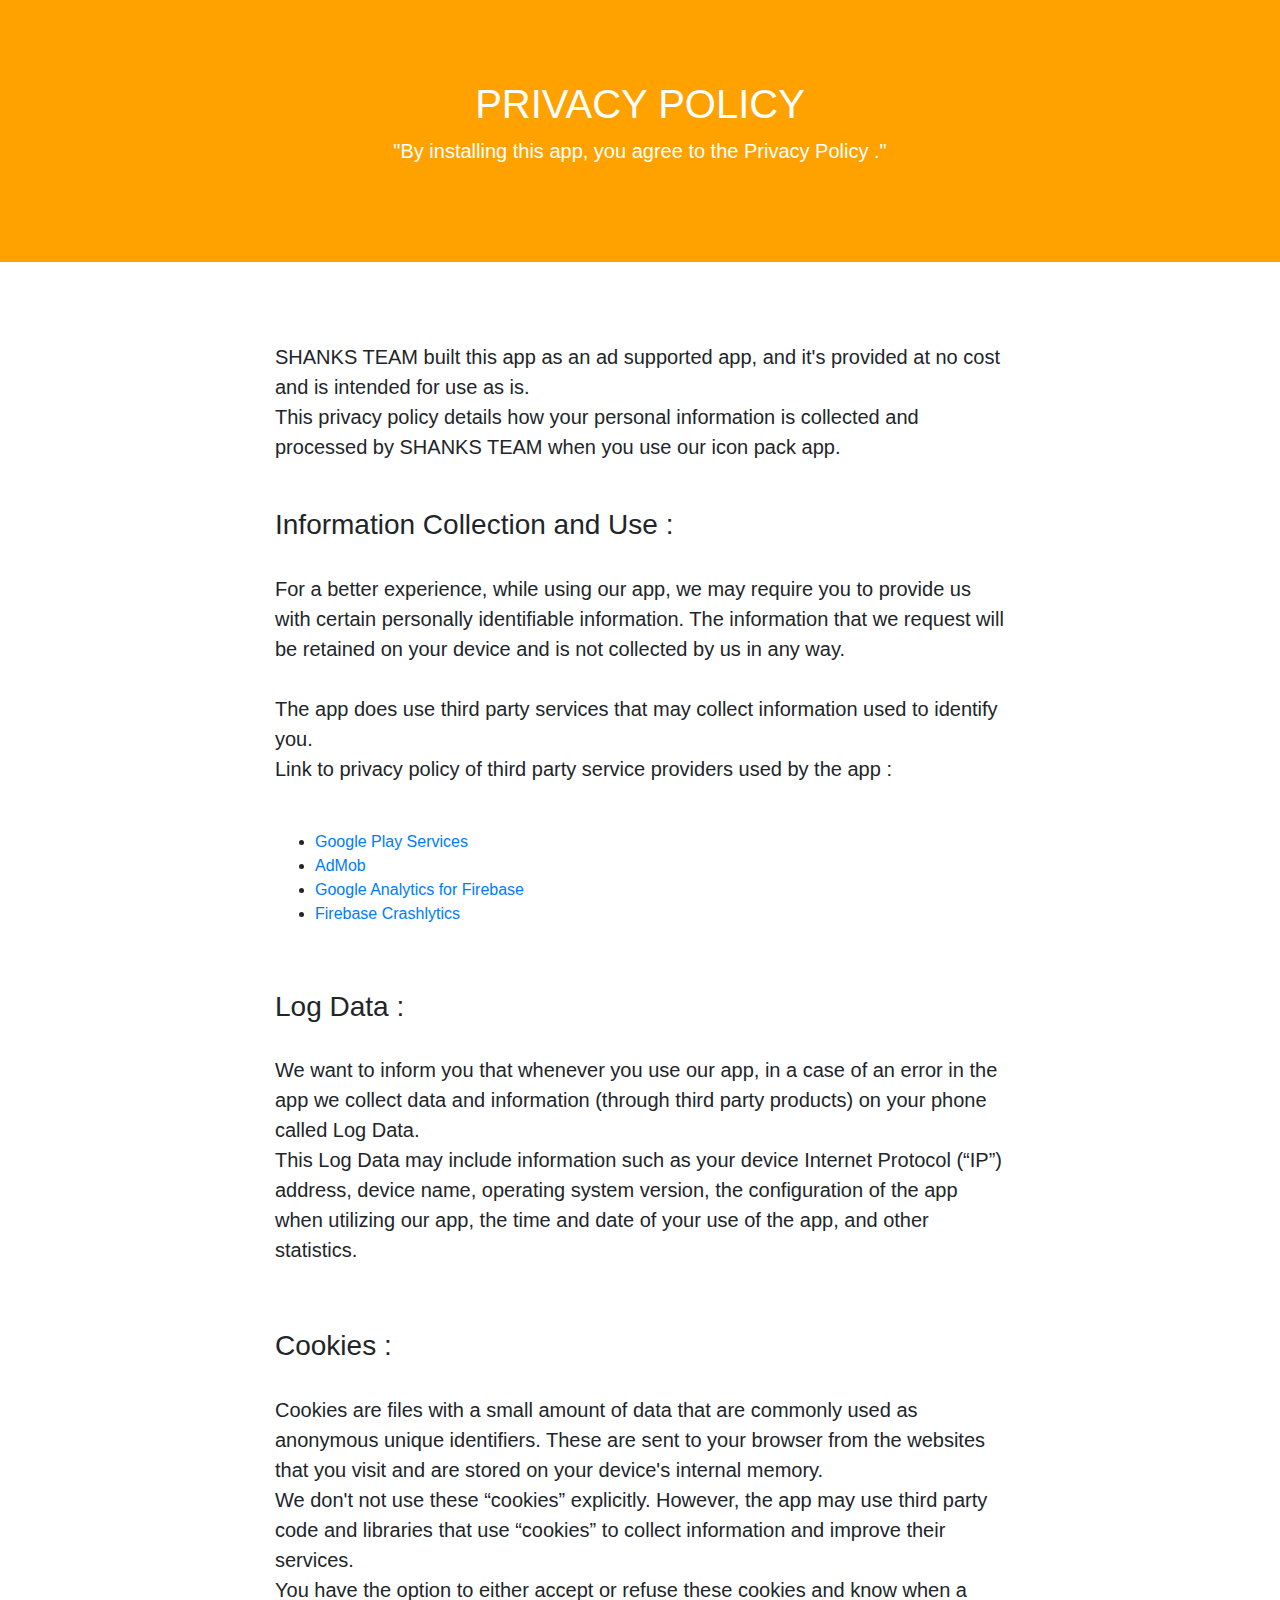
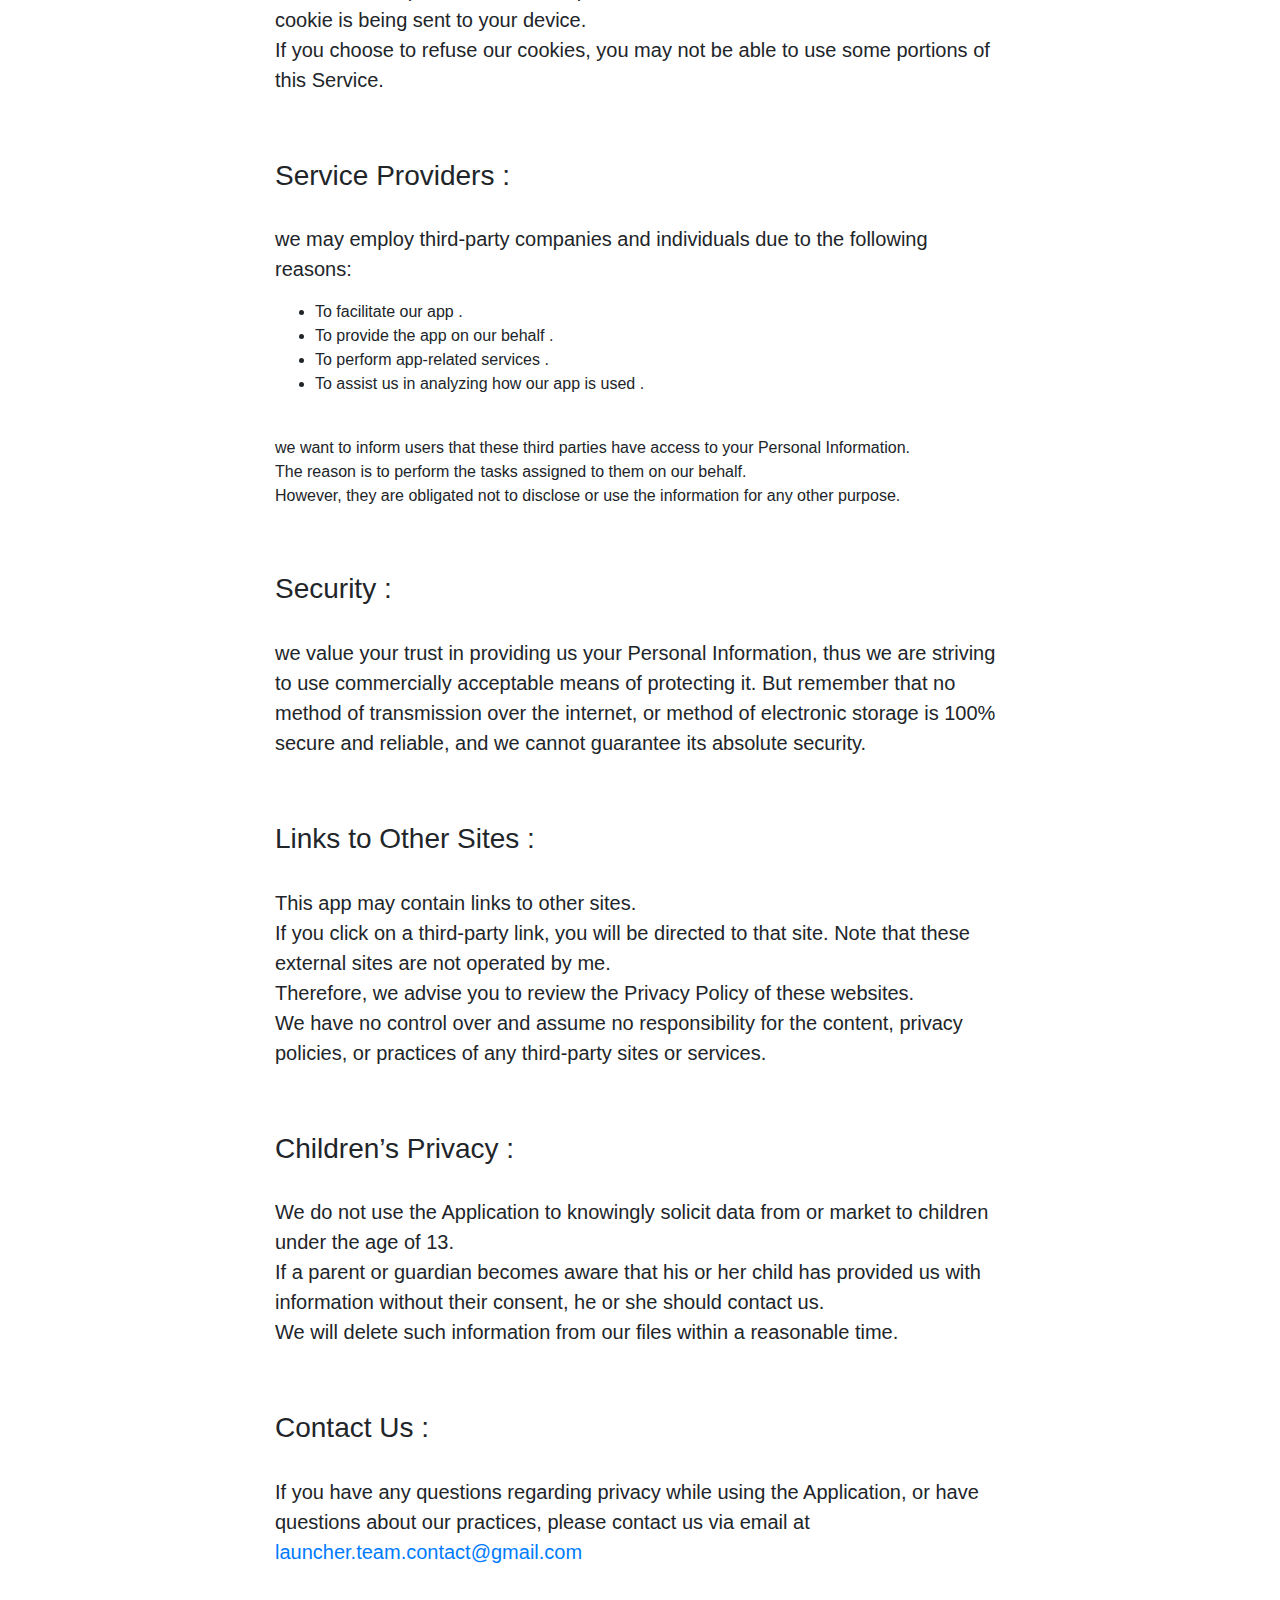
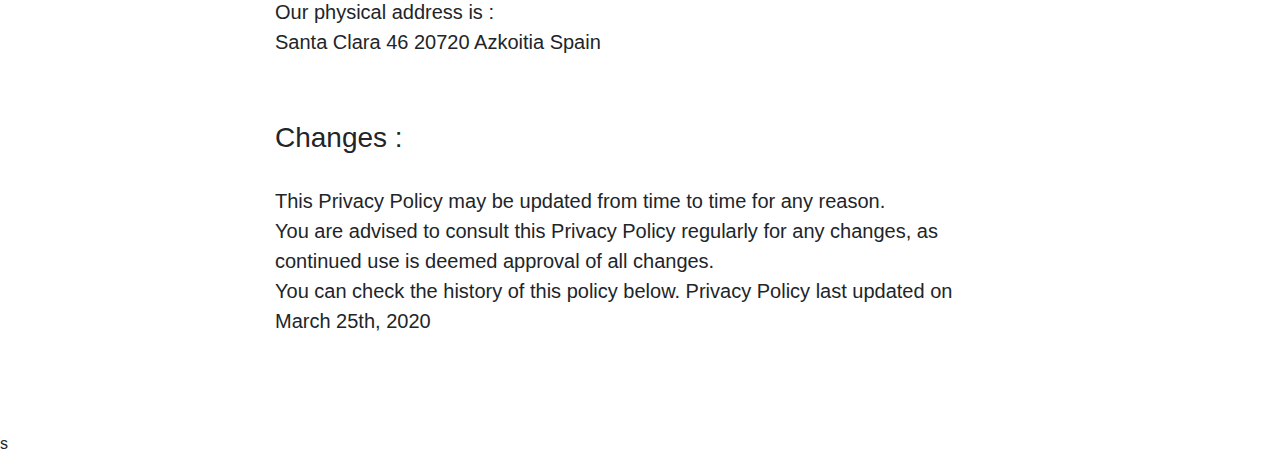
<file: index.html>
<!DOCTYPE html>
<html lang="en">
  <head>
    <meta charset="utf-8">
    <meta name="viewport" content="width=device-width, initial-scale=1, shrink-to-fit=no">
    <title>privacy policy</title>
    <link href="vendor/bootstrap/css/bootstrap.min.css" rel="stylesheet">
    <link href="css/scrolling-nav.css" rel="stylesheet">
  </head>
  <body id="page-top">
    <header>
      <div class="container text-center">
        <h1>PRIVACY POLICY</h1>
        <p class="lead" id="worning">"By installing this app, you agree to the Privacy Policy ."</p>
      </div>
    </header>
    <section id="about">
      <div class="container">
        <div class="row">
          <div class="col-lg-8 mx-auto">
            <p class="lead">SHANKS TEAM built this app as an ad supported app,
              and it's provided at no cost and is intended for use as is.
              <br>
              This privacy policy details how your personal information is 
              collected and processed by SHANKS TEAM when you use our icon pack app.
              <br><br>
            <h3>Information Collection and Use :</h3>
            <br>
            <p class="lead">For a better experience, while using our app,
              we may require you to provide us with certain personally identifiable information.
              The information that we request will be retained on your device and is not collected by us in any way.
              <br><br>
              The app does use third party services that may collect
              information used to identify you.
              <br>
              Link to privacy policy of third party service providers used by the app :
              <br><br>
            </p>
            <ul>
                <li><a href="https://www.google.com/policies/privacy/" target="_blank">Google Play Services</a></li>
                <li><a href="https://support.google.com/admob/answer/6128543?hl=en" target="_blank">AdMob</a></li>
                <li><a href="https://firebase.google.com/policies/analytics" target="_blank">Google Analytics for Firebase</a></li>
                <li><a href="https://firebase.google.com/support/privacy/" target="_blank">Firebase Crashlytics</a></li>
            </ul>
            <br><br>
            <h3>Log Data :</h3>
            <br>
            <p class="lead">We want to inform you that whenever
              you use our app, in a case of an error in the
              app we collect data and information (through third
              party products) on your phone called Log Data.
              <br>
              This Log Data may include information such as your device Internet
              Protocol (“IP”) address, device name, operating system
              version, the configuration of the app when utilizing
              our app, the time and date of your use of the
              app, and other statistics.
            </p>
            <br> <br>
            <h3>Cookies :</h3>
            <br>
            <p class="lead">Cookies are files with a small amount of data that are
              commonly used as anonymous unique identifiers. These are
              sent to your browser from the websites that you visit and
              are stored on your device's internal memory.
              <br> 
              We don't not use these “cookies” explicitly.
              However, the app may use third party code and libraries that
              use “cookies” to collect information and improve their
              services.
              <br>
              You have the option to either accept or refuse
              these cookies and know when a cookie is being sent to your
              device.
              <br>
              If you choose to refuse our cookies, you may not be
              able to use some portions of this Service.
            </p>
            <br> <br>
            <h3>Service Providers :</h3>
            <br>
            <p class="lead">we may employ third-party companies
              and individuals due to the following reasons:
              <br>
            <ul>
              <li>To facilitate our app .</li>
              <li>To provide the app on our behalf .</li>
              <li>To perform app-related services .</li>
              <li>To assist us in analyzing how our app is used .</li>
            </ul>
            <br>
            we want to inform users that these third parties have access to your
            Personal Information.
            <br>
            The reason is to perform the tasks assigned to them on our behalf.
            <br> 
            However, they are obligated not to disclose or use the information for any other
            purpose.</p>
            <br> <br>
            <h3>Security :</h3>
            <br>
            <p class="lead">we value your trust in providing us
              your Personal Information, thus we are striving to use
              commercially acceptable means of protecting it. But remember
              that no method of transmission over the internet, or method
              of electronic storage is 100% secure and reliable, and
              we cannot guarantee its absolute security.
            </p>
            <br> <br>
            <h3>Links to Other Sites :</h3>
            <br>
            <p class="lead">This app may contain links to other sites.
              <br>
              If you click on a third-party link, you will be directed to that site.
              Note that these external sites are not operated by
              me. 
              <br>
              Therefore, we advise you to review the Privacy Policy of these websites.
              <br>
              We have no control over and assume no
              responsibility for the content, privacy policies, or
              practices of any third-party sites or services.
            </p>
            <br> <br>
            <h3>Children’s Privacy :</h3>
            <br>
            <p class="lead">We do not use the Application to knowingly solicit
            data from or market to children under the age of 13.
            <br>
            If a parent or guardian becomes aware that his
            or her child has provided us with information
            without their consent, he or she should contact us.
            <br>
            We will delete such information from our files
            within a reasonable time.
            </p>
            <br> <br>
            
            <h3>Contact Us :</h3>
            <br>
            <p class="lead">If you have any questions regarding privacy while using the Application, or have questions about our practices, please contact us via email at
            <br>
            <a href="mailto:launcher.team.contact@gmail.com"target="_top">launcher.team.contact@gmail.com</a>
            <br><br>
            Our physical address is : 
            <br>
            Santa Clara 46
            20720 Azkoitia Spain
            </p>

            <br><br>
            <h3>Changes :</h3>
            <br>
            <p class="lead">This Privacy Policy may be updated from time to time for any reason.
             <br>
            You are advised to consult this Privacy Policy regularly for any changes, as continued
            use is deemed approval of all changes.
            <br>
            You can check the history of this policy below.
            Privacy Policy last updated on March 25th, 2020
            </p>

          </div>
        </div>
      </div>
    </section>
    <script src="vendor/jquery/jquery.min.js"></script>
    <script src="vendor/bootstrap/js/bootstrap.bundle.min.js"></script>
  </body>
  s
</html>
</file>
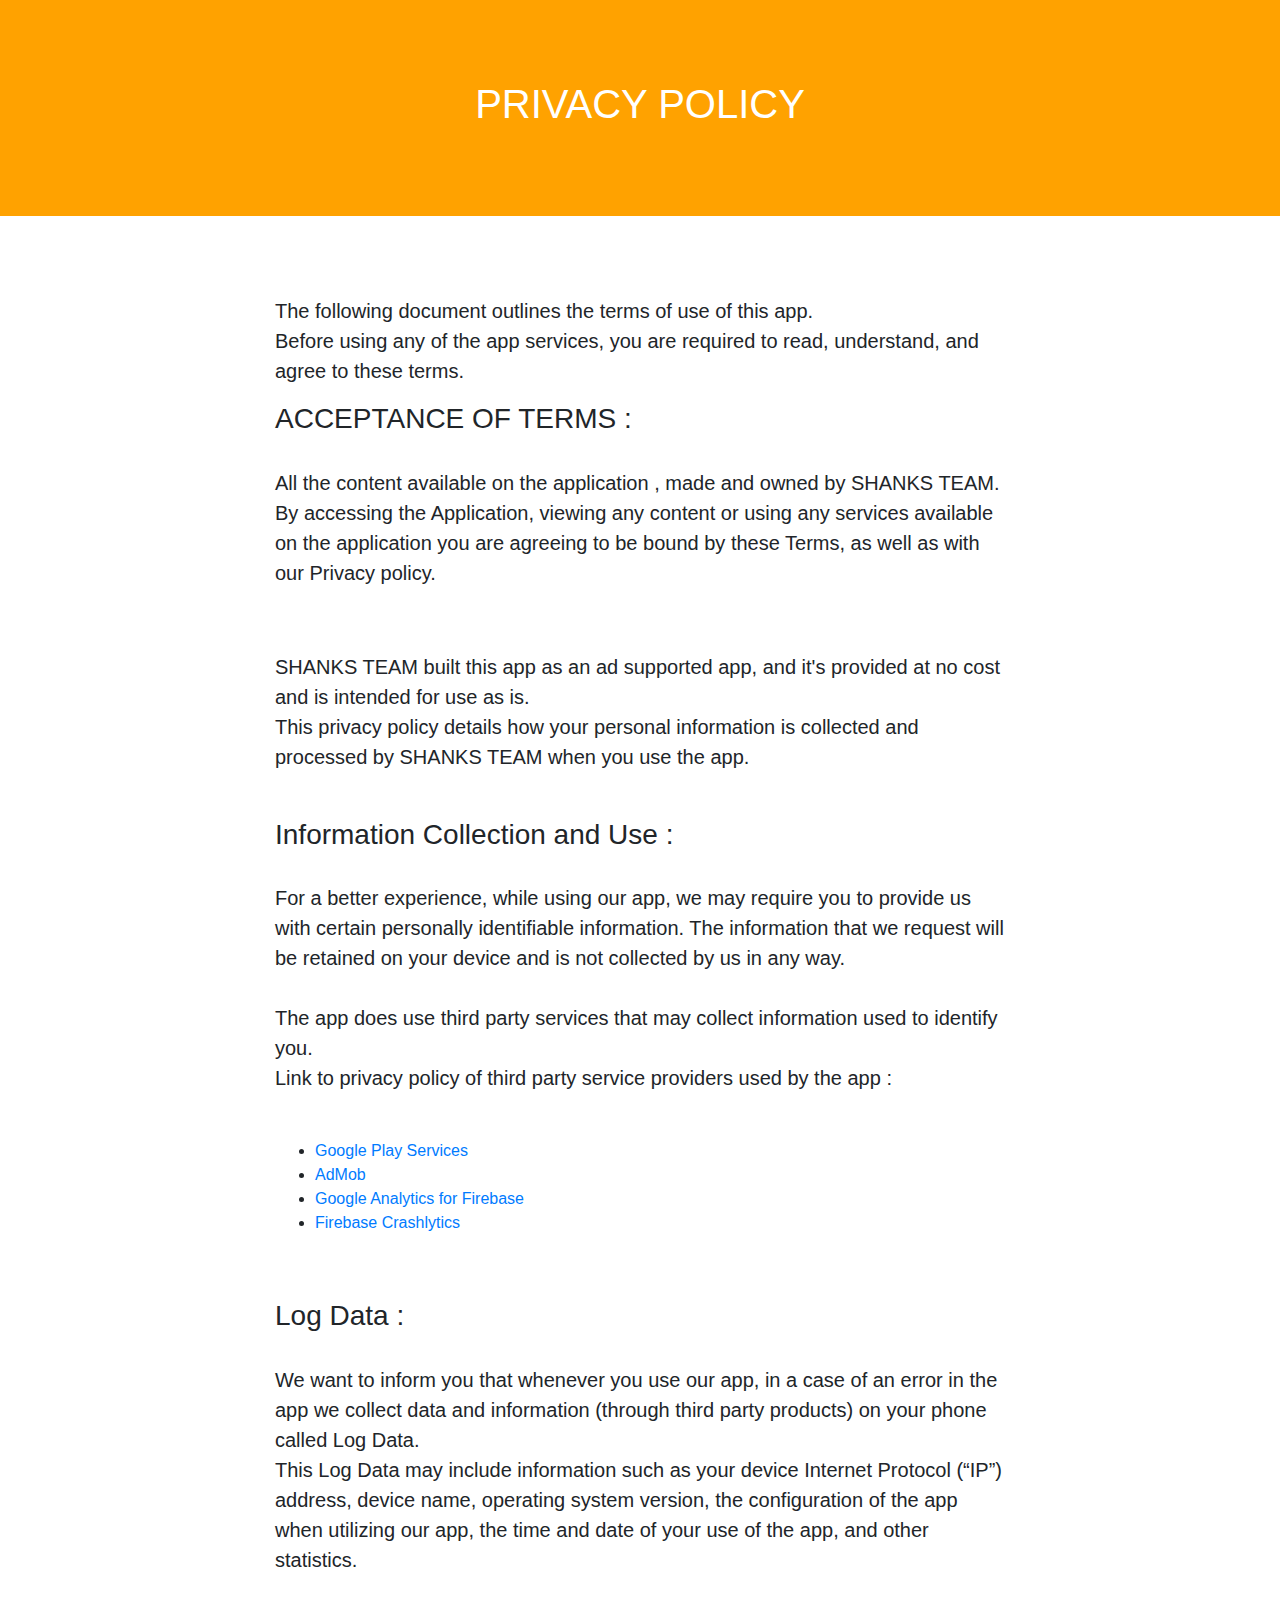
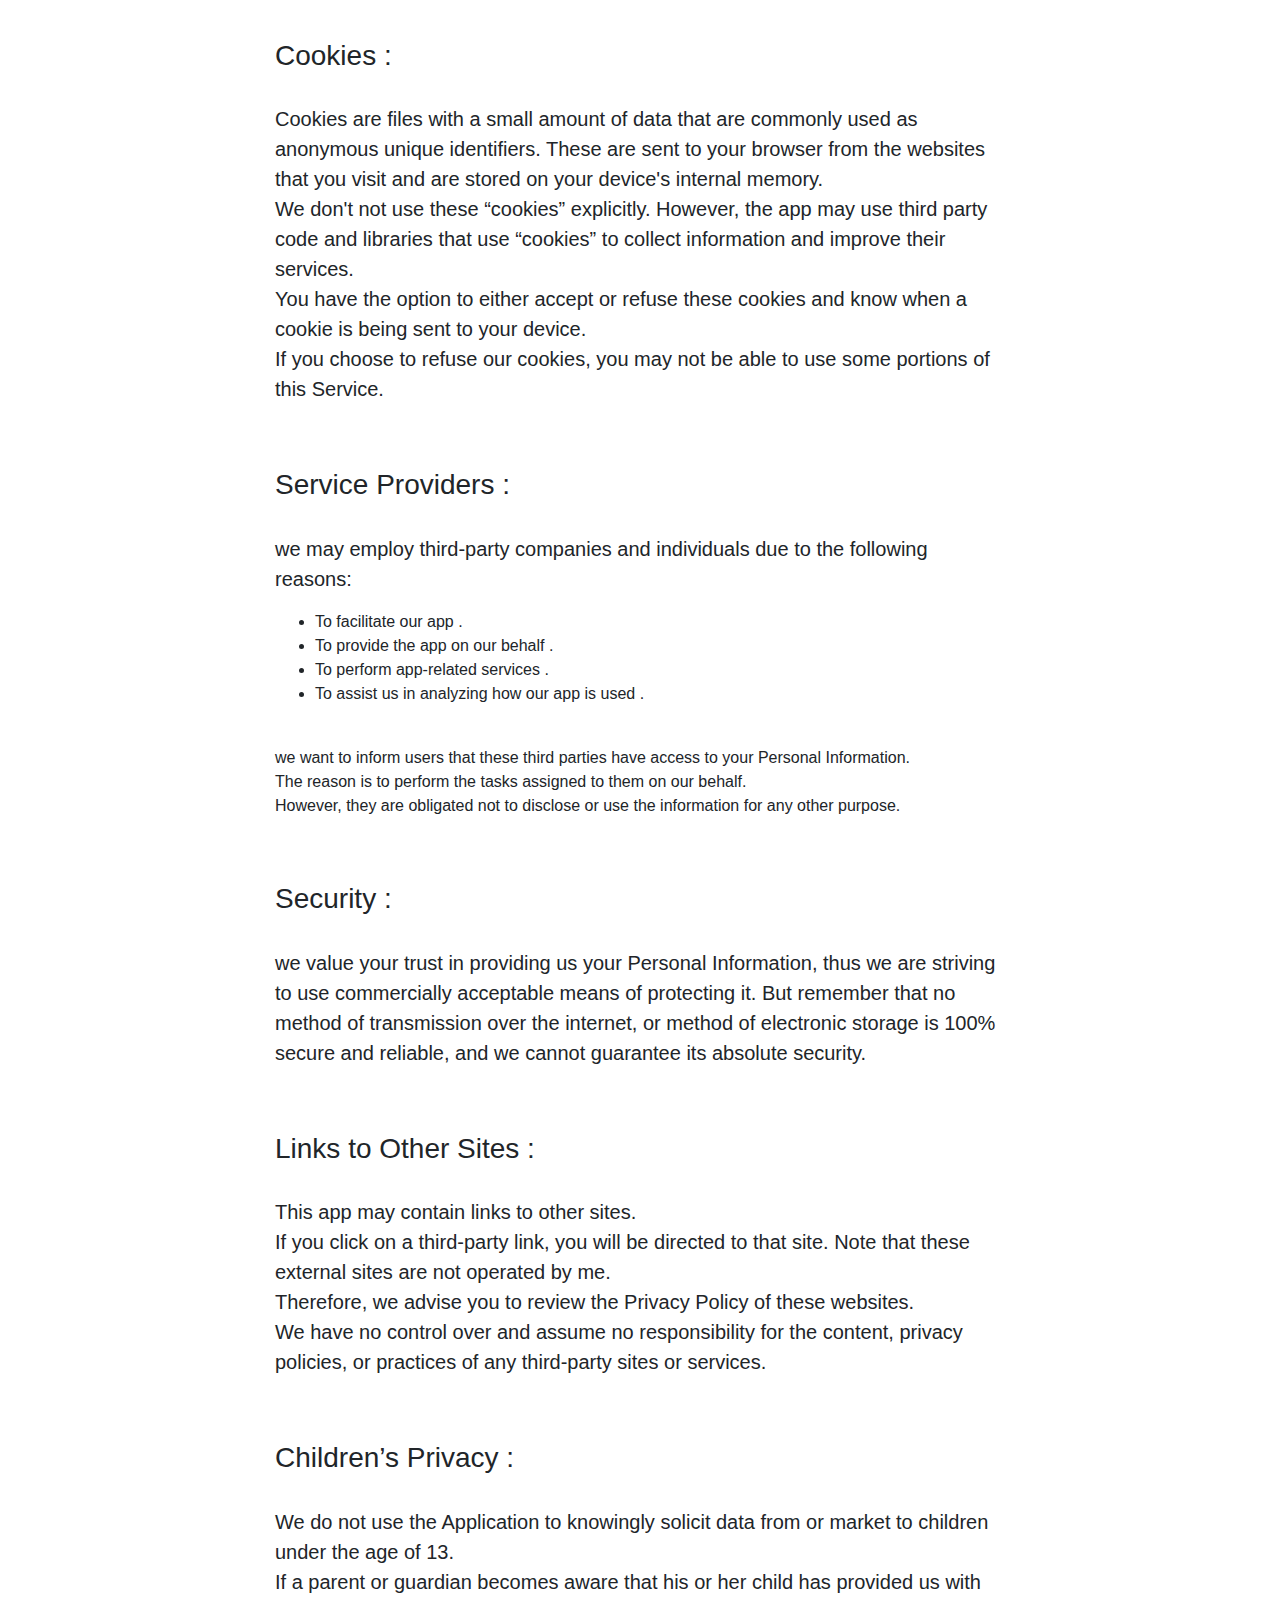
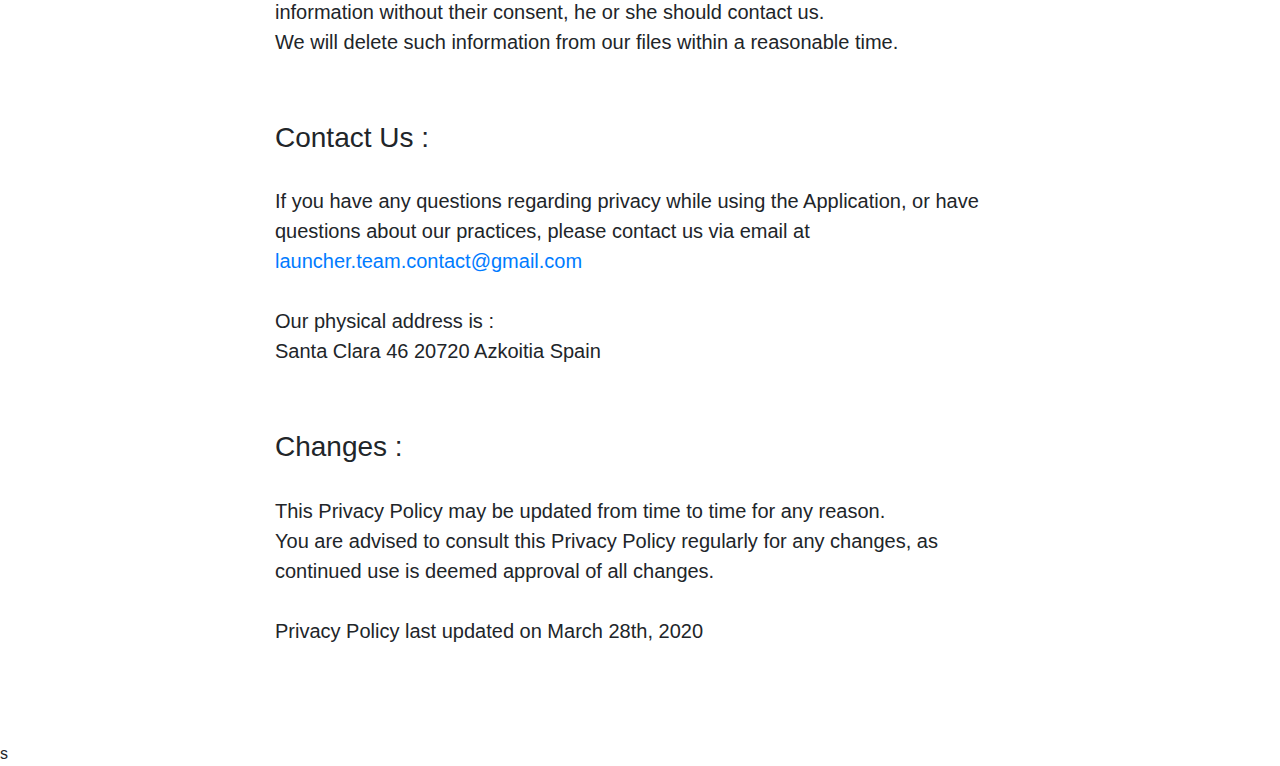
<file: privacy-policy.html>
<!DOCTYPE html>
<html lang="en">
  <head>
    <meta charset="utf-8">
    <meta name="viewport" content="width=device-width, initial-scale=1, shrink-to-fit=no">
    <title>privacy policy</title>
    <link href="vendor/bootstrap/css/bootstrap.min.css" rel="stylesheet">
    <link href="css/scrolling-nav.css" rel="stylesheet">
  </head>
  <body id="page-top">
    <header>
      <div class="container text-center">
        <h1>PRIVACY POLICY</h1>
      </div>
    </header>
    <section id="about">
      <div class="container">
        <div class="row">
          <div class="col-lg-8 mx-auto">

			<p class="lead">
			The following document outlines the terms of use of this app.
			<br>
			Before using any of the app services, you are required to read, understand,
			and agree to these terms.
			<h3>ACCEPTANCE OF TERMS :</h3>
			<br>
			<p class="lead">
			All the content available on the application , made and owned by SHANKS TEAM.
			<br>
			By accessing the Application, viewing any content or using
			any services available on the application you are agreeing 
			to be bound by these Terms, as well as with our Privacy policy.
			</p>
          
            <br><br>
            <p class="lead">SHANKS TEAM built this app as an ad supported app,
              and it's provided at no cost and is intended for use as is.
              <br>
              This privacy policy details how your personal information is 
              collected and processed by SHANKS TEAM when you use the app.
              <br><br>

            <h3>Information Collection and Use :</h3>
            <br>
            <p class="lead">For a better experience, while using our app,
              we may require you to provide us with certain personally identifiable information.
              The information that we request will be retained on your device and is not collected by us in any way.
              <br><br>
              The app does use third party services that may collect
              information used to identify you.
              <br>
              Link to privacy policy of third party service providers used by the app :
              <br><br>
            </p>
            <ul>
                <li><a href="https://www.google.com/policies/privacy/" target="_blank">Google Play Services</a></li>
                <li><a href="https://support.google.com/admob/answer/6128543?hl=en" target="_blank">AdMob</a></li>
                <li><a href="https://firebase.google.com/policies/analytics" target="_blank">Google Analytics for Firebase</a></li>
                <li><a href="https://firebase.google.com/support/privacy/" target="_blank">Firebase Crashlytics</a></li>
            </ul>
            <br><br>
            <h3>Log Data :</h3>
            <br>
            <p class="lead">We want to inform you that whenever
              you use our app, in a case of an error in the
              app we collect data and information (through third
              party products) on your phone called Log Data.
              <br>
              This Log Data may include information such as your device Internet
              Protocol (“IP”) address, device name, operating system
              version, the configuration of the app when utilizing
              our app, the time and date of your use of the
              app, and other statistics.
            </p>
            <br> <br>
            <h3>Cookies :</h3>
            <br>
            <p class="lead">Cookies are files with a small amount of data that are
              commonly used as anonymous unique identifiers. These are
              sent to your browser from the websites that you visit and
              are stored on your device's internal memory.
              <br> 
              We don't not use these “cookies” explicitly.
              However, the app may use third party code and libraries that
              use “cookies” to collect information and improve their
              services.
              <br>
              You have the option to either accept or refuse
              these cookies and know when a cookie is being sent to your
              device.
              <br>
              If you choose to refuse our cookies, you may not be
              able to use some portions of this Service.
            </p>
            <br> <br>
            <h3>Service Providers :</h3>
            <br>
            <p class="lead">we may employ third-party companies
              and individuals due to the following reasons:
              <br>
            <ul>
              <li>To facilitate our app .</li>
              <li>To provide the app on our behalf .</li>
              <li>To perform app-related services .</li>
              <li>To assist us in analyzing how our app is used .</li>
            </ul>
            <br>
            we want to inform users that these third parties have access to your
            Personal Information.
            <br>
            The reason is to perform the tasks assigned to them on our behalf.
            <br> 
            However, they are obligated not to disclose or use the information for any other
            purpose.</p>
            <br> <br>
            <h3>Security :</h3>
            <br>
            <p class="lead">we value your trust in providing us
              your Personal Information, thus we are striving to use
              commercially acceptable means of protecting it. But remember
              that no method of transmission over the internet, or method
              of electronic storage is 100% secure and reliable, and
              we cannot guarantee its absolute security.
            </p>
            <br> <br>
            <h3>Links to Other Sites :</h3>
            <br>
            <p class="lead">This app may contain links to other sites.
              <br>
              If you click on a third-party link, you will be directed to that site.
              Note that these external sites are not operated by
              me. 
              <br>
              Therefore, we advise you to review the Privacy Policy of these websites.
              <br>
              We have no control over and assume no
              responsibility for the content, privacy policies, or
              practices of any third-party sites or services.
            </p>
            <br> <br>
            <h3>Children’s Privacy :</h3>
            <br>
            <p class="lead">We do not use the Application to knowingly solicit
            data from or market to children under the age of 13.
            <br>
            If a parent or guardian becomes aware that his
            or her child has provided us with information
            without their consent, he or she should contact us.
            <br>
            We will delete such information from our files
            within a reasonable time.
            </p>
            <br> <br>
            
            <h3>Contact Us :</h3>
            <br>
            <p class="lead">If you have any questions regarding privacy while using the Application, or have questions about our practices, please contact us via email at
            <br>
            <a href="mailto:launcher.team.contact@gmail.com"target="_top">launcher.team.contact@gmail.com</a>
            <br><br>
            Our physical address is : 
            <br>
            Santa Clara 46
            20720 Azkoitia Spain
            </p>

            <br><br>
            <h3>Changes :</h3>
            <br>
            <p class="lead">This Privacy Policy may be updated from time to time for any reason.
             <br>
            You are advised to consult this Privacy Policy regularly for any changes, as continued
            use is deemed approval of all changes.
            <br><br>
            Privacy Policy last updated on March 28th, 2020
            </p>
          </div>
        </div>
      </div>
    </section>
    <script src="vendor/jquery/jquery.min.js"></script>
    <script src="vendor/bootstrap/js/bootstrap.bundle.min.js"></script>
  </body>
  s
</html>
</file>
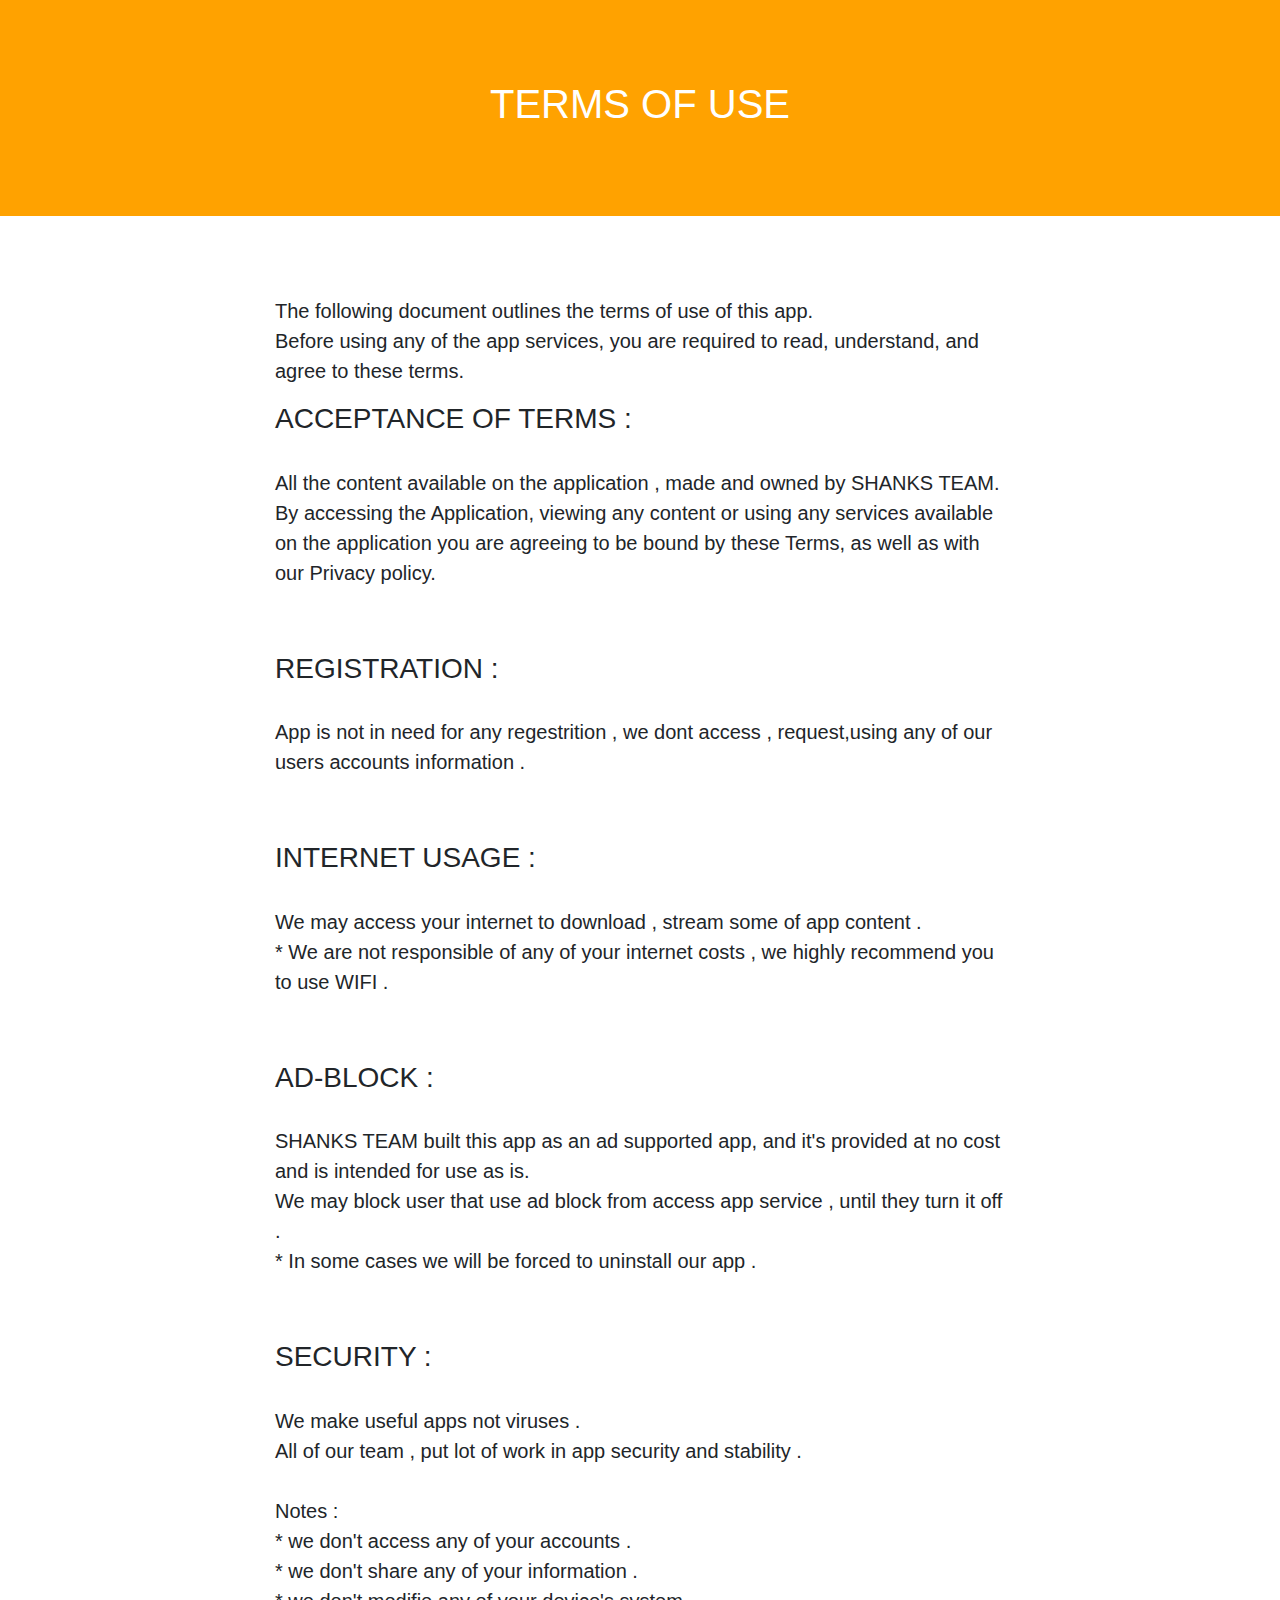
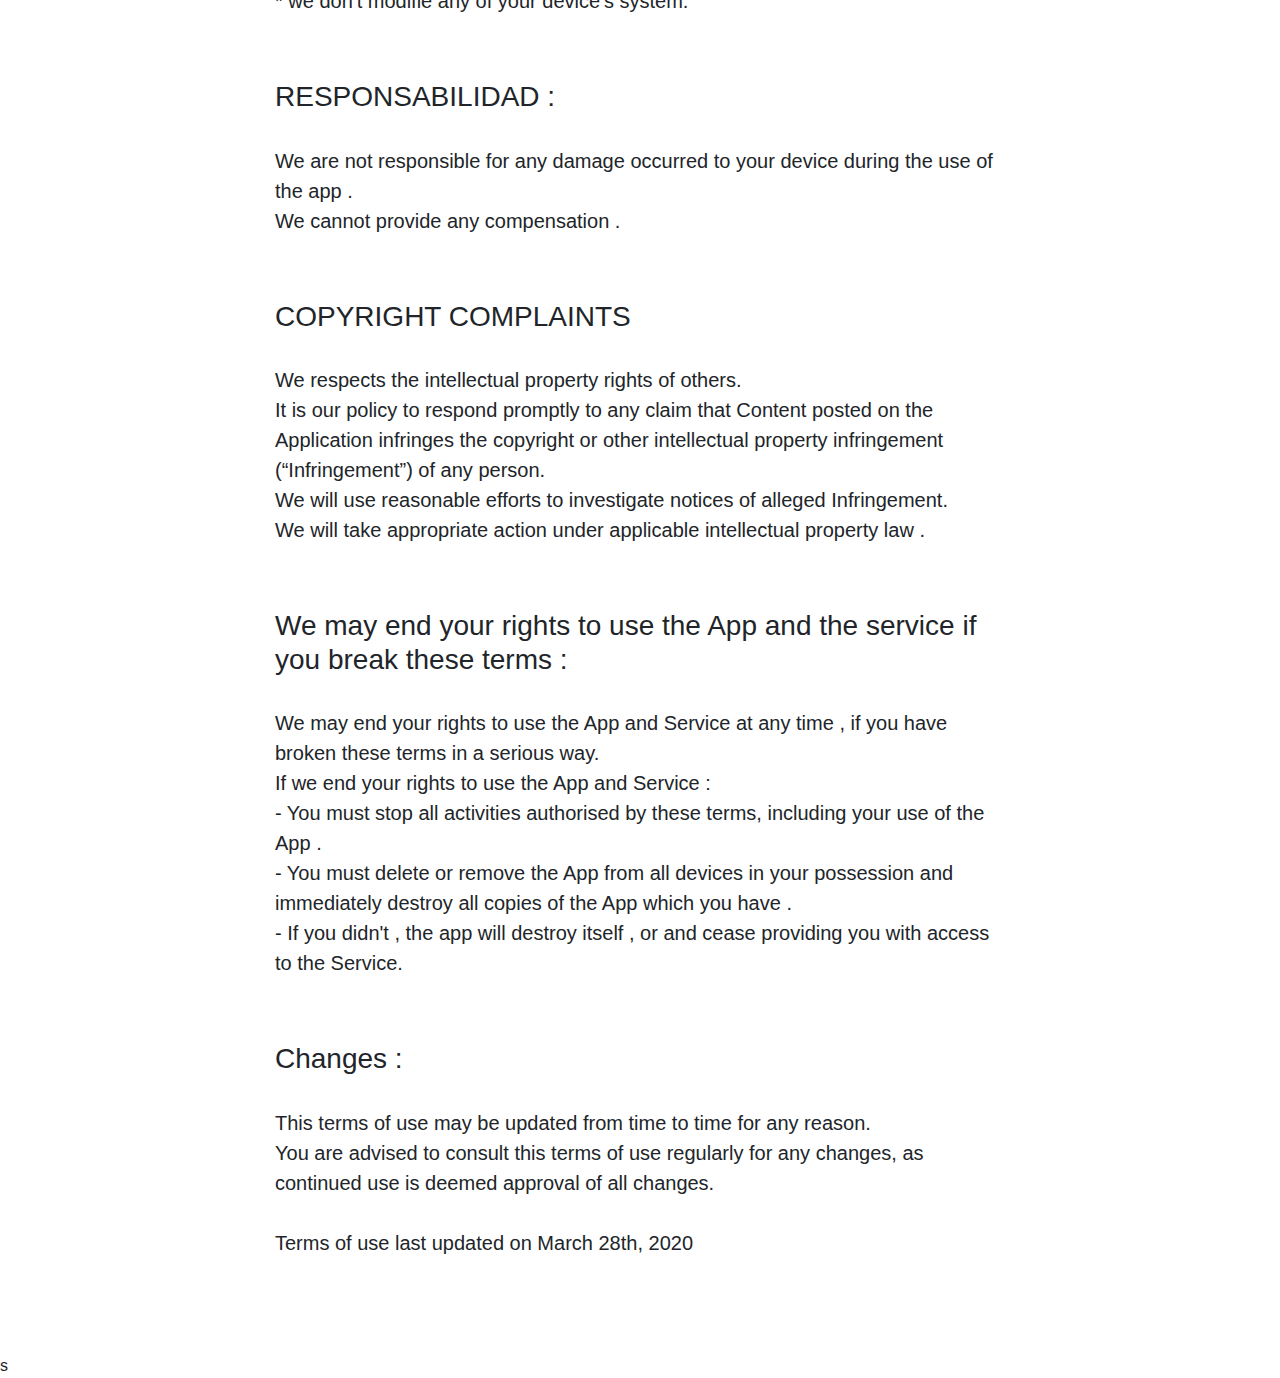
<file: terms-of-use.html>
<!DOCTYPE html>
<html lang="en">
  <head>
    <meta charset="utf-8">
    <meta name="viewport" content="width=device-width, initial-scale=1, shrink-to-fit=no">
    <title>terms of use</title>
    <link href="vendor/bootstrap/css/bootstrap.min.css" rel="stylesheet">
    <link href="css/scrolling-nav.css" rel="stylesheet">
  </head>
  <body id="page-top">
    <header>
      <div class="container text-center">
        <h1>TERMS OF USE</h1>
      </div>
    </header>
    <section id="about">
      <div class="container">
        <div class="row">
          <div class="col-lg-8 mx-auto">
            <p class="lead">
              The following document outlines the terms of use of this app.
              <br>
              Before using any of the app services, you are required to read, understand,
              and agree to these terms.
            <h3>ACCEPTANCE OF TERMS :</h3>
            <br>
            <p class="lead">
            All the content available on the application , made and owned by SHANKS TEAM.
            <br>
            By accessing the Application, viewing any content or using
            any services available on the application you are agreeing 
            to be bound by these Terms, as well as with our Privacy policy.
            </p>
          
            <br><br>
            <h3>REGISTRATION :</h3>
            <br>
            <p class="lead">
            App is not in need for any regestrition , we dont access , request,using any of our users accounts information .
            </p>
            <br><br>

			<h3>INTERNET USAGE :</h3>
			<br>
			<p class="lead">
			We may access your internet to download , stream some of app content .	
			<br>	
			* We are not responsible of any of your internet costs , we highly recommend you to use WIFI .
			</p>
			<br><br>

            <h3>AD-BLOCK :</h3>
            <br>
            <p class="lead">
            SHANKS TEAM built this app as an ad supported app, and it's provided at no cost and is intended for use as is. 
			<br>
			We may block user that use ad block from access app service , until they turn it off .
			<br>
			* In some cases we will be forced to uninstall our app .
			</p>
            <br><br>


            <h3>SECURITY :</h3>
            <br>
            <p class="lead">
			We make useful apps not viruses .
			<br>
			All of our team , put lot of work in app security and stability .
			<br><br>
			Notes :
			<br>* we don't access any of your accounts .
			<br>* we don't share any of your information .
			<br>* we don't modifie any of your device's system.
            </p>
            <br><br>


			<h3>RESPONSABILIDAD :</h3>
			<br>
			<p class="lead">
			We are not responsible for any damage occurred to your device during the use of the app .
			<br>
			We cannot provide any compensation .
			</p>
			<br><br>


            <h3>COPYRIGHT COMPLAINTS</h3>
            <br>
            <p class="lead">
            We respects the intellectual property rights of others.
            <br>
            It is our policy to respond promptly to any claim that 
            Content posted on the Application infringes the copyright
            or other intellectual property infringement (“Infringement”)
            of any person.
            <br>
            We will use reasonable efforts to investigate notices
            of alleged Infringement.
            <br>
            We will take appropriate action under applicable
            intellectual property law .
            </p>
            <br><br>


            <h3>We may end your rights to use the App and the service if you break these terms :</h3>
            <br>
            <p class="lead">
            We may end your rights to use the App and Service at any time ,
             if you have broken these terms in a serious way.
            <br>
            If we end your rights to use the App and Service :
            <br>
            - You must stop all activities authorised by these terms,
             including your use of the App .
            <br>
            - You must delete or remove the App from all devices in your

             possession and immediately destroy all copies of the App which you have .
            <br>
            - If you didn't , the app will destroy itself , or and cease
            providing you with access to the Service.
            </p>
       
            <br><br>
            <h3>Changes :</h3>
            <br>
            <p class="lead">This terms of use may be updated from time to time for any reason.
             <br>
            You are advised to consult this terms of use regularly for any changes, as continued
            use is deemed approval of all changes.
            <br> <br>
            Terms of use last updated on March 28th, 2020
            </p>

          </div>
        </div>
      </div>
    </section>
    <script src="vendor/jquery/jquery.min.js"></script>
    <script src="vendor/bootstrap/js/bootstrap.bundle.min.js"></script>
  </body>
  s
</html>
</file>
<file: css/scrolling-nav.css>
header {
  padding: 80px;
  color: #fff;
  background-color: #ffa200;
}
section {
  padding: 80px 0;
}

.Contact {
color: #337995;
}
</file>
